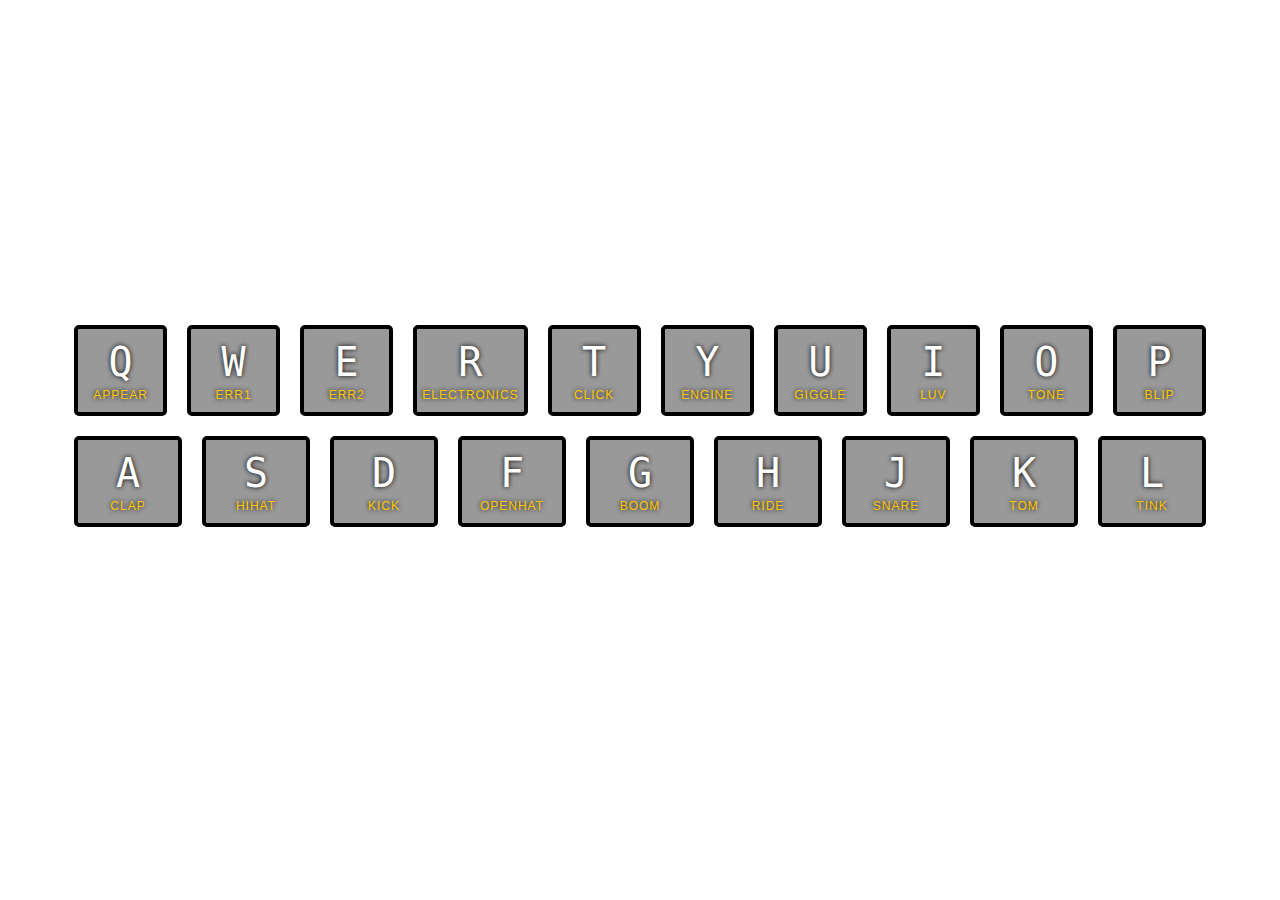
<file: 01 - JavaScript Drum Kit/index.html>
<!DOCTYPE html>
<html lang="en">
<head>
  <meta charset="UTF-8">
  <title>JS Drum Kit</title>
  <link rel="stylesheet" href="style.css">
</head>
<body>

  <div class="all-keys">
    <!-- added keyboard keys -->
    <div class="keys">
      <div data-key="81" class="key">
        <kbd>Q</kbd>
        <span class="sound">appear</span>
      </div>
      <div data-key="87" class="key">
        <kbd>W</kbd>
        <span class="sound">err1</span>
      </div>
      <div data-key="69" class="key">
        <kbd>E</kbd>
        <span class="sound">err2</span>
      </div>
      <div data-key="82" class="key">
        <kbd>R</kbd>
        <span class="sound">electronics</span>
      </div>
      <div data-key="84" class="key">
        <kbd>T</kbd>
        <span class="sound">click</span>
      </div>
      <div data-key="89" class="key">
        <kbd>Y</kbd>
        <span class="sound">engine</span>
      </div>
      <div data-key="85" class="key">
        <kbd>U</kbd>
        <span class="sound">giggle</span>
      </div>
      <div data-key="73" class="key">
        <kbd>I</kbd>
        <span class="sound">luv</span>
      </div>
      <div data-key="79" class="key">
        <kbd>O</kbd>
        <span class="sound">tone</span>
      </div>
      <div data-key="80" class="key">
        <kbd>P</kbd>
        <span class="sound">blip</span>
      </div>
    </div>

    <!-- original keys -->
    <div class="keys">
      <div data-key="65" class="key">
        <kbd>A</kbd>
        <span class="sound">clap</span>
      </div>
      <div data-key="83" class="key">
        <kbd>S</kbd>
        <span class="sound">hihat</span>
      </div>
      <div data-key="68" class="key">
        <kbd>D</kbd>
        <span class="sound">kick</span>
      </div>
      <div data-key="70" class="key">
        <kbd>F</kbd>
        <span class="sound">openhat</span>
      </div>
      <div data-key="71" class="key">
        <kbd>G</kbd>
        <span class="sound">boom</span>
      </div>
      <div data-key="72" class="key">
        <kbd>H</kbd>
        <span class="sound">ride</span>
      </div>
      <div data-key="74" class="key">
        <kbd>J</kbd>
        <span class="sound">snare</span>
      </div>
      <div data-key="75" class="key">
        <kbd>K</kbd>
        <span class="sound">tom</span>
      </div>
      <div data-key="76" class="key">
        <kbd>L</kbd>
        <span class="sound">tink</span>
      </div>
    </div>
  </div>



  <audio data-key="65" src="sounds/clap.wav"></audio>
  <audio data-key="83" src="sounds/hihat.wav"></audio>
  <audio data-key="68" src="sounds/kick.wav"></audio>
  <audio data-key="70" src="sounds/openhat.wav"></audio>
  <audio data-key="71" src="sounds/boom.wav"></audio>
  <audio data-key="72" src="sounds/ride.wav"></audio>
  <audio data-key="74" src="sounds/snare.wav"></audio>
  <audio data-key="75" src="sounds/tom.wav"></audio>
  <audio data-key="76" src="sounds/tink.wav"></audio>

  <!-- added sound effects -->
  <audio data-key="81" src="sounds_plus/appear.wav"></audio>
  <audio data-key="87" src="sounds_plus/computer_error.wav"></audio>
  <audio data-key="69" src="sounds_plus/computer_error_alert.wav"></audio>
  <audio data-key="82" src="sounds_plus/electronics.wav"></audio>
  <audio data-key="84" src="sounds_plus/click_on.wav"></audio>
  <audio data-key="89" src="sounds_plus/engine.wav"></audio>
  <audio data-key="85" src="sounds_plus/kid_giggle_3x.wav"></audio>
  <audio data-key="73" src="sounds_plus/pc_says_i_love_you.wav"></audio>
  <audio data-key="79" src="sounds_plus/a_tone.wav"></audio>
  <audio data-key="80" src="sounds_plus/robot_blip.wav"></audio>

<script>
  function play(e) {
    // get elements from DOM
    const audio = document.querySelector(`audio[data-key="${e.keyCode}"]`);
    const key = document.querySelector(`div[data-key="${e.keyCode}"]`);
    if(!audio) return;

    // play sound
    key.classList.add('playing');
    audio.currentTime = 0;
    audio.play();
  }

  function removePlayStyle(e) {
    if(e.propertyName !== 'transform') return;
    e.target.classList.remove('playing');
  }

  const keys = Array.from(document.querySelectorAll('.key'));
  keys.forEach(key => key.addEventListener('transitionend', removePlayStyle));

  window.addEventListener('keydown', play);

</script>


</body>
</html>
</file>
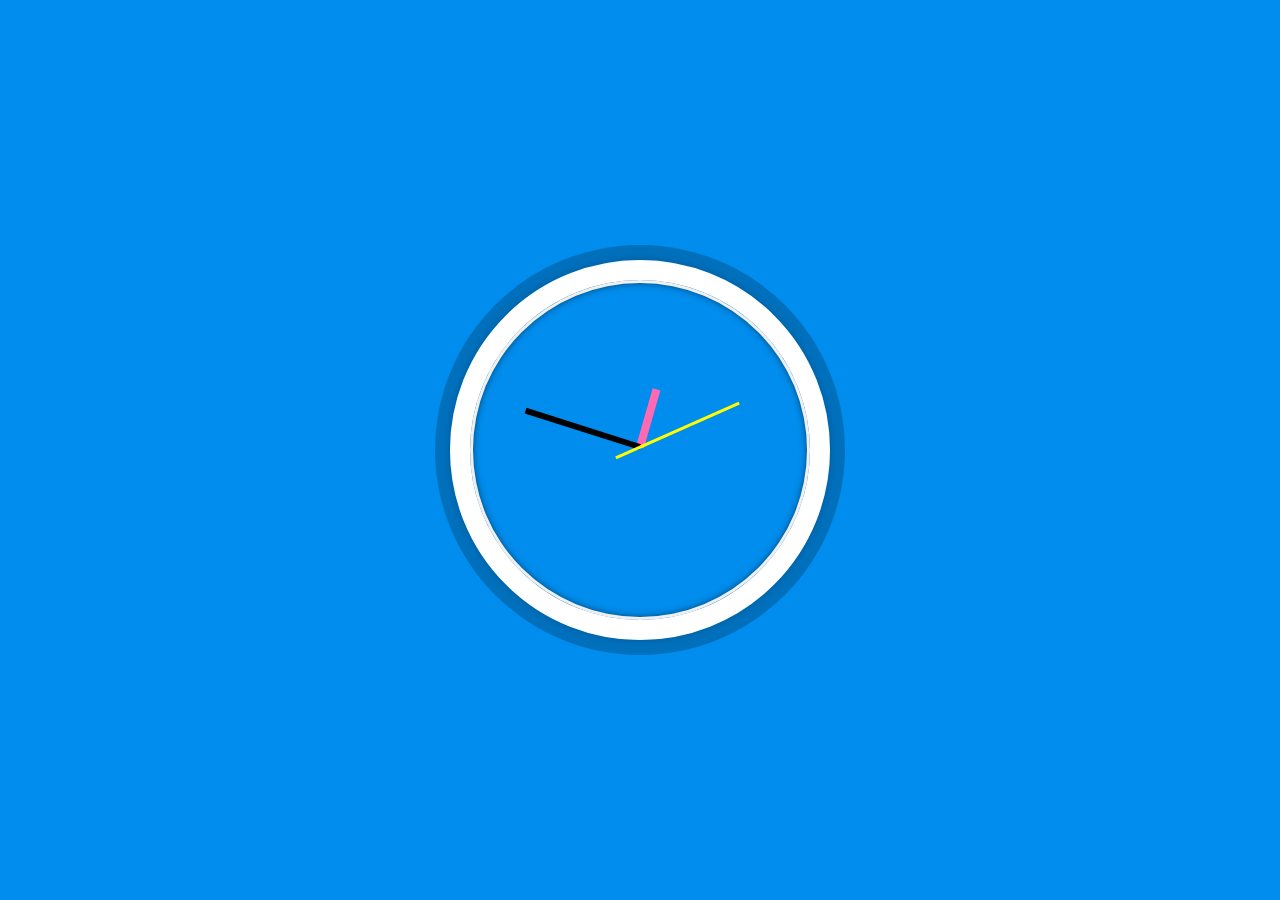
<file: 02 - JS and CSS Clock/index.html>
<!DOCTYPE html>
<html lang="en">
<head>
  <meta charset="UTF-8">
  <title>JS + CSS Clock</title>
</head>
<body>


    <div class="clock">
      <div class="clock-face">
        <div class="hand hour-hand"></div>
        <div class="hand min-hand"></div>
        <div class="hand second-hand"></div>
      </div>
    </div>


  <style>
    html {
      background:#018DED url(http://unsplash.it/1500/1000?image=881&blur=50);
      background-size:cover;
      font-family:'helvetica neue';
      text-align: center;
      font-size: 10px;
    }

    body {
      margin: 0;
      font-size: 2rem;
      display:flex;
      flex:1;
      min-height: 100vh;
      align-items: center;
    }

    .clock {
      width: 30rem;
      height: 30rem;
      border:20px solid white;
      border-radius:50%;
      margin:50px auto;
      position: relative;
      padding:2rem;
      box-shadow:
        0 0 0 15px rgba(0,0,0,0.2),
        inset 0 0 0 3px #EFEFEF,
        inset 0 0 10px black,
        0 0 10px rgba(0,0,0,0.2);
    }

    .clock-face {
      position: relative;
      width: 100%;
      height: 100%;
      transform: translateY(-3px); /* account for the height of the clock hands */
    }

    .hand {
      position: absolute;
      top:50%;
      transform-origin: 50% 100%;
      transform: rotate(90deg);
      transition: all 0.05s;
      transition-timing-function: cubic-bezier(0.12, 2.5, 0.51, 0.41);
    }

    .hour-hand {
      background-color: hotpink;
      height: 20%;
      left: 48.75%;
      top: 30%;
      width: 2.5%;
    }

    .min-hand {
      background: #000;
      height: 40%;
      left: 49%;
      top: 10%;
      width: 2%;
    }

    .second-hand {
      background: yellow;
      height: 45%;
      left: 49.5%;
      top: 14%;
      transform-origin: 50% 80%;
      width: 1%;
      z-index: 8;
    }

  </style>

  <script>
    const secondHand = document.querySelector('.second-hand');
    const minsHand = document.querySelector('.min-hand');
    const hourHand = document.querySelector('.hour-hand');

    function setDate() {
      const now = new Date();

      const seconds = now.getSeconds();
      const secondsDegrees = ((seconds / 60) * 360) + 90;
      secondHand.style.transform = `rotate(${secondsDegrees}deg)`;

      const mins = now.getMinutes();
      const minsDegrees = ((mins / 60) * 360) + ((seconds / 60) * 6) + 90;
      minsHand.style.transform = `rotate(${minsDegrees}deg)`;

      const hour = now.getHours();
      const hourDegrees = ((hour / 12) * 360) + ((mins / 60) * 30) + 90;
      hourHand.style.transform = `rotate(${hourDegrees}deg)`;
    }

    setInterval(setDate, 1000);
    setDate();

  </script>
</body>
</html>
</file>
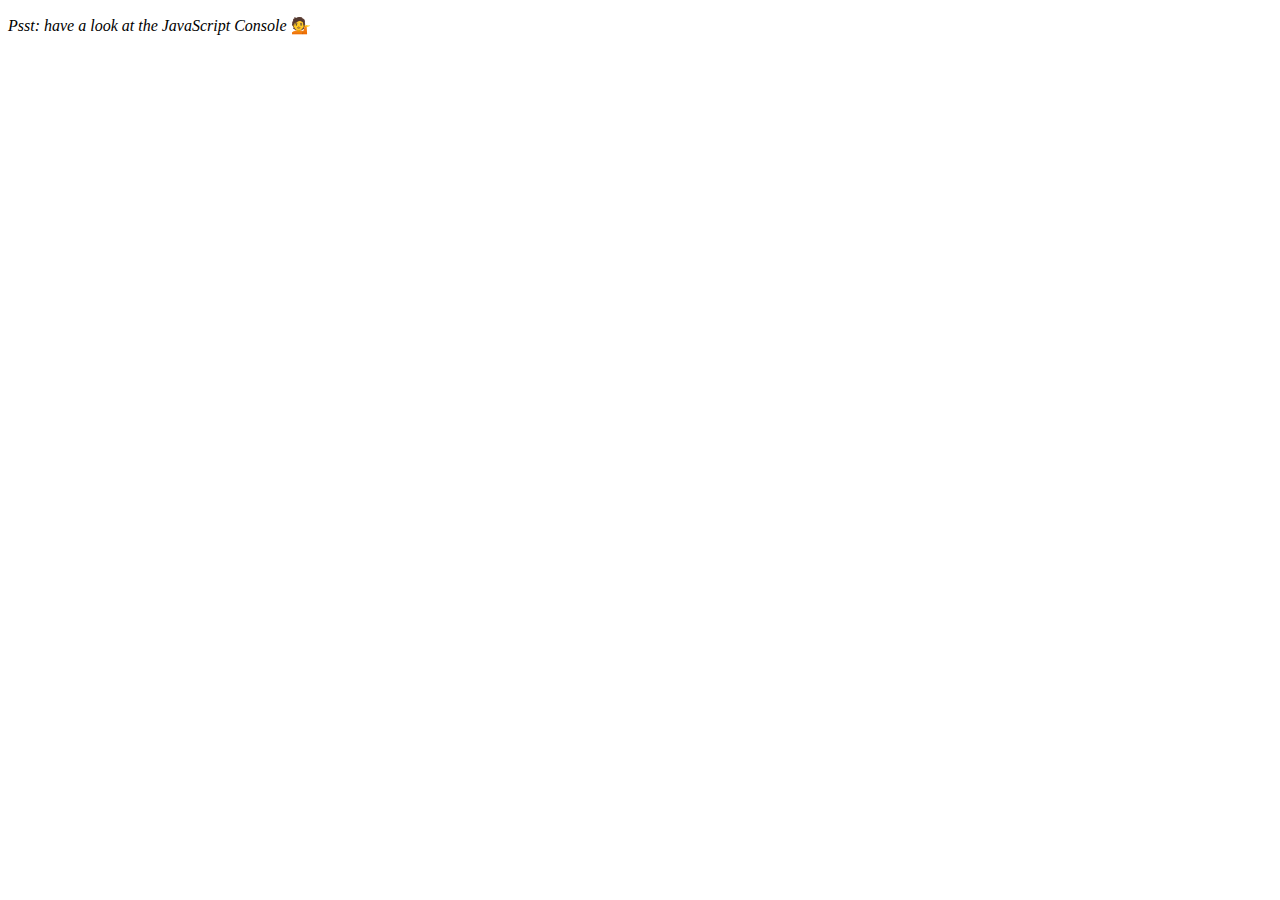
<file: 04 - Array Cardio Day 1/index.html>
<!DOCTYPE html>
<html lang="en">
<head>
  <meta charset="UTF-8">
  <title>Array Cardio 💪</title>
</head>
<body>
  <p><em>Psst: have a look at the JavaScript Console</em> 💁</p>
  <script>
    // Get your shorts on - this is an array workout!
    // ## Array Cardio Day 1

    // Some data we can work with

    const inventors = [
      { first: 'Albert', last: 'Einstein', year: 1879, passed: 1955 },
      { first: 'Isaac', last: 'Newton', year: 1643, passed: 1727 },
      { first: 'Galileo', last: 'Galilei', year: 1564, passed: 1642 },
      { first: 'Marie', last: 'Curie', year: 1867, passed: 1934 },
      { first: 'Johannes', last: 'Kepler', year: 1571, passed: 1630 },
      { first: 'Nicolaus', last: 'Copernicus', year: 1473, passed: 1543 },
      { first: 'Max', last: 'Planck', year: 1858, passed: 1947 },
      { first: 'Katherine', last: 'Blodgett', year: 1898, passed: 1979 },
      { first: 'Ada', last: 'Lovelace', year: 1815, passed: 1852 },
      { first: 'Sarah E.', last: 'Goode', year: 1855, passed: 1905 },
      { first: 'Lise', last: 'Meitner', year: 1878, passed: 1968 },
      { first: 'Hanna', last: 'Hammarström', year: 1829, passed: 1909 }
    ];

    const people = ['Beck, Glenn', 'Becker, Carl', 'Beckett, Samuel', 'Beddoes, Mick', 'Beecher, Henry', 'Beethoven, Ludwig', 'Begin, Menachem', 'Belloc, Hilaire', 'Bellow, Saul', 'Benchley, Robert', 'Benenson, Peter', 'Ben-Gurion, David', 'Benjamin, Walter', 'Benn, Tony', 'Bennington, Chester', 'Benson, Leana', 'Bent, Silas', 'Bentsen, Lloyd', 'Berger, Ric', 'Bergman, Ingmar', 'Berio, Luciano', 'Berle, Milton', 'Berlin, Irving', 'Berne, Eric', 'Bernhard, Sandra', 'Berra, Yogi', 'Berry, Halle', 'Berry, Wendell', 'Bethea, Erin', 'Bevan, Aneurin', 'Bevel, Ken', 'Biden, Joseph', 'Bierce, Ambrose', 'Biko, Steve', 'Billings, Josh', 'Biondo, Frank', 'Birrell, Augustine', 'Black, Elk', 'Blair, Robert', 'Blair, Tony', 'Blake, William'];

    // Array.prototype.filter()
    // 1. Filter the list of inventors for those who were born in the 1500's
    const filterResult = inventors.filter( inventor => {
      const y = inventor.year;
      return (y >= 1500 && y < 1600) ? inventor : null;
    });
    console.log(filterResult);
    const fifteen = inventors.filter(inventor => (inventor.year >= 1500 && inventor.year < 1600));
    console.table(fifteen);

    // Array.prototype.map()
    // 2. Give us an array of the inventors' first and last names
    const mapResult = inventors.map(inventor => {
      return inventor.first + " " + inventor.last;
    });
    console.log(mapResult);
    const fullNames = inventors.map(inventor => `${inventor.first} ${inventor.last}`);
    console.log(fullNames);

    // Array.prototype.sort()
    // 3. Sort the inventors by birthdate, oldest to youngest
    const ordered = inventors.sort((a, b) => a.year > b.year ? 1 : -1);
    console.table(ordered);

    // Array.prototype.reduce()
    // 4. How many years did all the inventors live?
    const totalYears = inventors.reduce((total, inventor) => {
      return total + (inventor.passed - inventor.year);
    }, 0);

    console.log(totalYears);

    // 5. Sort the inventors by years lived
    const oldest = inventors.sort((a, b) => {
      const lastInventor = a.passed - a.year;
      const nextInventor = b.passed - b.year;
      return lastInventor > nextInventor ? -1 : 1;
    });
    console.table(oldest);

    // 6. create a list of Boulevards in Paris that contain 'de' anywhere in the name
    // https://en.wikipedia.org/wiki/Category:Boulevards_in_Paris

    // const category = document.querySelector('.mw-category');
    // const links = Array.from(category.querySelectorAll('a'));
    // const de = links
    //             .map(link => link.textContent)
    //             .filter(streetName => streetName.includes('de'));

    // 7. sort Exercise
    // Sort the people alphabetically by last name
    const alpha = people.sort((lastOne, nextOne) => {
    const [aLast, aFirst] = lastOne.split(', ');
    const [bLast, bFirst] = nextOne.split(', ');
      return aLast > bLast ? 1 : -1;
    });
    console.log(alpha);

    // 8. Reduce Exercise
    // Sum up the instances of each of these
    const data = ['car', 'car', 'truck', 'truck', 'bike', 'walk', 'car', 'van', 'bike', 'walk', 'car', 'van', 'car', 'truck' ];

    const transportation = data.reduce(function(obj, item) {
      if (!obj[item]) {
        obj[item] = 0;
      }
      obj[item]++;
      return obj;
    }, {});

    var countedNames = data.reduce(function (allNames, name) {
      if (name in allNames) {
        allNames[name]++;
      }
      else {
        allNames[name] = 1;
      }
      return allNames;
    }, {});

    console.log(transportation, countedNames);
  </script>
</body>
</html>
</file>
<file: 01 - JavaScript Drum Kit/style.css>
html {
  font-size: 10px;
}
body,html {
  position: relative;
  height: 100vh;
  max-height: 100vh;
  margin: 0;
  padding: 0;
  font-family: sans-serif;
}

.all-keys {
  position: absolute;
  top: 0;
  bottom: 0;
  left: 0;
  right: 0;
  width: 90%;
  height: 30%;
  margin: auto;
}

.keys {
  display: flex;
  flex: 1;
  min-height: 10vh;
  align-items: center;
  justify-content: center;
}

.key {
  border: .4rem solid black;
  border-radius: .5rem;
  margin: 1rem;
  font-size: 1.5rem;
  padding: 1rem .5rem;
  transition: all .07s ease;
  width: 10rem;
  text-align: center;
  color: white;
  background: rgba(0,0,0,0.4);
  text-shadow: 0 0 .5rem black;
}

.playing {
  transform: scale(1.5);
  border-color: #ffc600;
  box-shadow: 0 0 1rem #ffc600;
}

kbd {
  display: block;
  font-size: 4rem;
}

.sound {
  font-size: 1.2rem;
  text-transform: uppercase;
  letter-spacing: .1rem;
  color: #ffc600;
}
</file>
